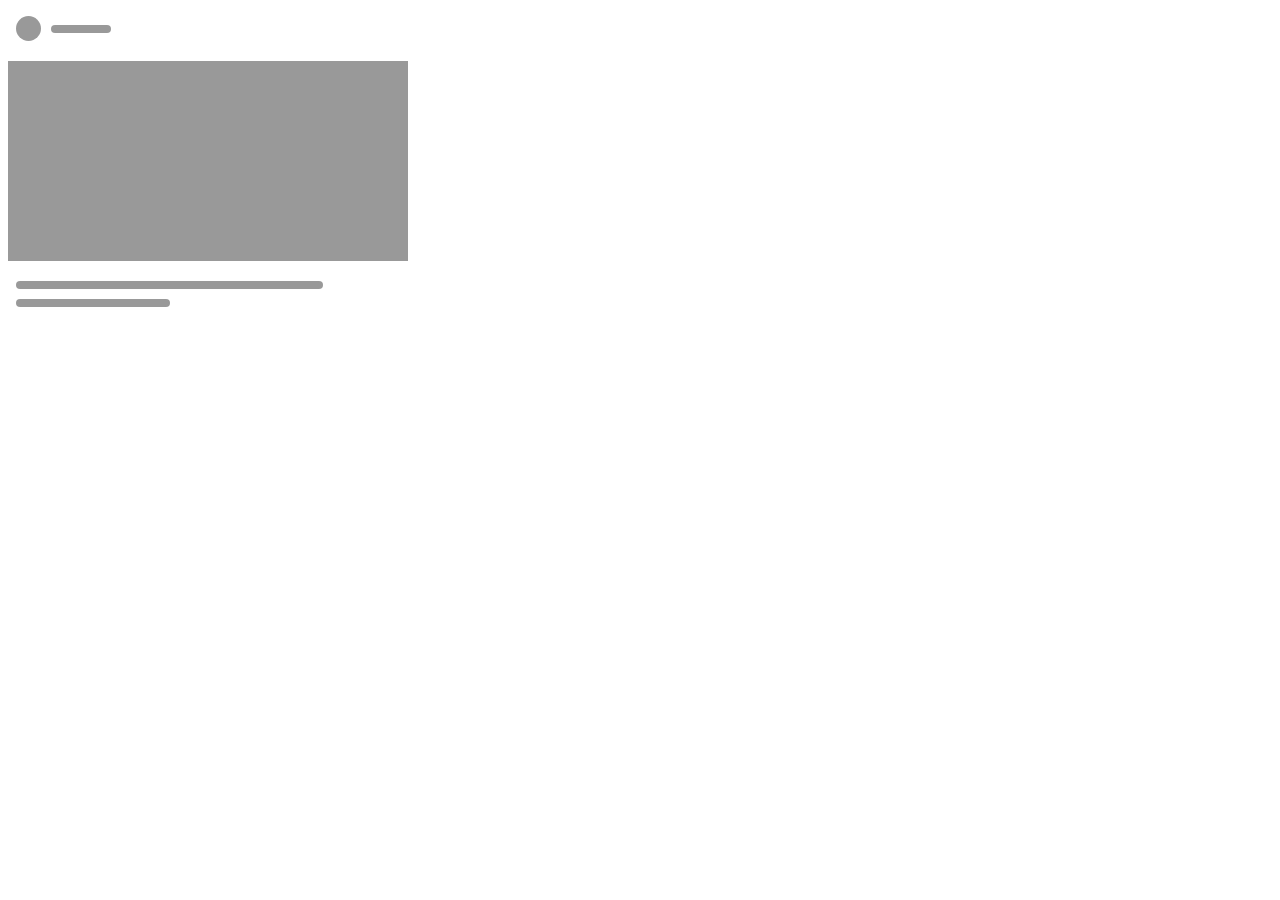
<file: day-1/index.html>
<!DOCTYPE html>
<html lang="en">
  <head>
    <meta charset="UTF-8" />
    <meta name="viewport" content="width=device-width, initial-scale=1.0" />
    <title>Skeleton</title>
    <link rel="stylesheet" href="./styles.css">
  </head>
  <body>
    <div class="skeleton-card">
      <div class="skeleton-card__header">
        <div class="skeleton skeleton-card__avatar"></div>
        <div class="skeleton skeleton-card__username"></div>
      </div>
      <div class="skeleton skeleton-card__media"></div>
      <div class="skeleton-card__footer">
        <div class="skeleton skeleton-card__actions"></div>
        <div class="skeleton skeleton-card__caption"></div>
      </div>
    </div>
  </body>
</html>
</file>
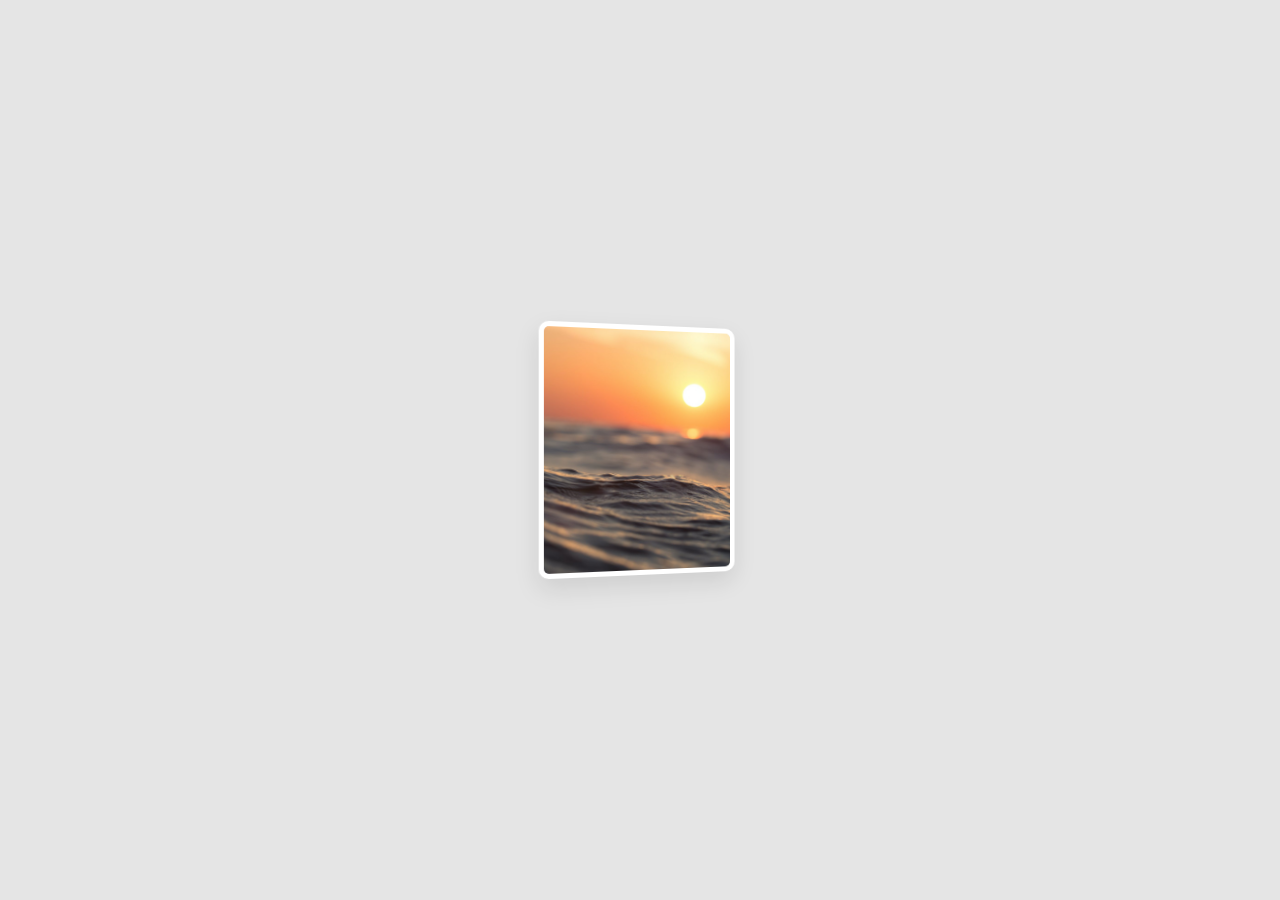
<file: day-2/index.html>
<!DOCTYPE html>
<html lang="en">
  <head>
    <meta charset="UTF-8" />
    <meta name="viewport" content="width=device-width, initial-scale=1.0" />
    <title>Parallax image</title>
    <link rel="stylesheet" href="styles.css" />
  </head>
  <body>
    <div class="card-wrapper">
      <div class="card">
        <img src="./ocean.jpg" alt="Ocean w..." />
      </div>
    </div>
  </body>
</html>
</file>
<file: day-1/styles.css>
* {
  box-sizing: border-box;
}

.skeleton {
  width: var(--width);
  height: var(--height, 8px);
  background-color: rgb(0 0 0 / 40%);
  border-radius: 8px;
  animation: pulse 2s cubic-bezier(0.4, 0, 0.6, 1) infinite;
}

@keyframes pulse {
  50% {
    opacity: 0.5;
  }
}

.skeleton-card {
  width: min(100%, 400px);
  display: grid;
  grid-template-rows: min-content 1fr min-content;
  row-gap: 20px;
  padding: 8px;
}

.skeleton-card__header {
  display: flex;
  align-items: center;
  column-gap: 10px;
}

.skeleton-card__avatar {
  --width: 25px;
  --height: 25px;
  border-radius: 50%;
}

.skeleton-card__username {
  --width: 60px;
}

.skeleton-card__media {
  --height: 200px;
  margin-inline: -8px;
  border-radius: 0;
}

.skeleton-card__footer {
  display: flex;
  flex-direction: column;
  row-gap: 10px;
}

.skeleton-card__actions {
  --width: 80%;
}

.skeleton-card__caption {
  --width: 40%;
}
</file>
<file: day-2/styles.css>
* {
  box-sizing: border-box;
}
body {
  display: grid;
  place-content: center;
  min-height: 100vh;
  background-color: #e5e5e5;
  margin: 0;
}
.card-wrapper{
  perspective: 600px;
}
.card {
  width: 200px;
  height: 250px;
  border-radius: 10px;
  border: 5px solid #fff;
  box-shadow: 0 10px 25px rgba(0, 0, 0, 0.1);
  overflow: hidden;
  transform: rotateY(12deg);
  transform-style: preserve-3d;
  transition: transform .25s cubic-bezier(.3,.7,.4,1);
}
.card:hover{
  transform: rotateY(-12deg);
}
.card img {
  width: 100%;
  height: 100%;
  object-fit: cover;
  scale: 1.2;
  transition: transform .5s ease-out;
}
.card:hover img{
  transform: translateX(-10px);
}
</file>
